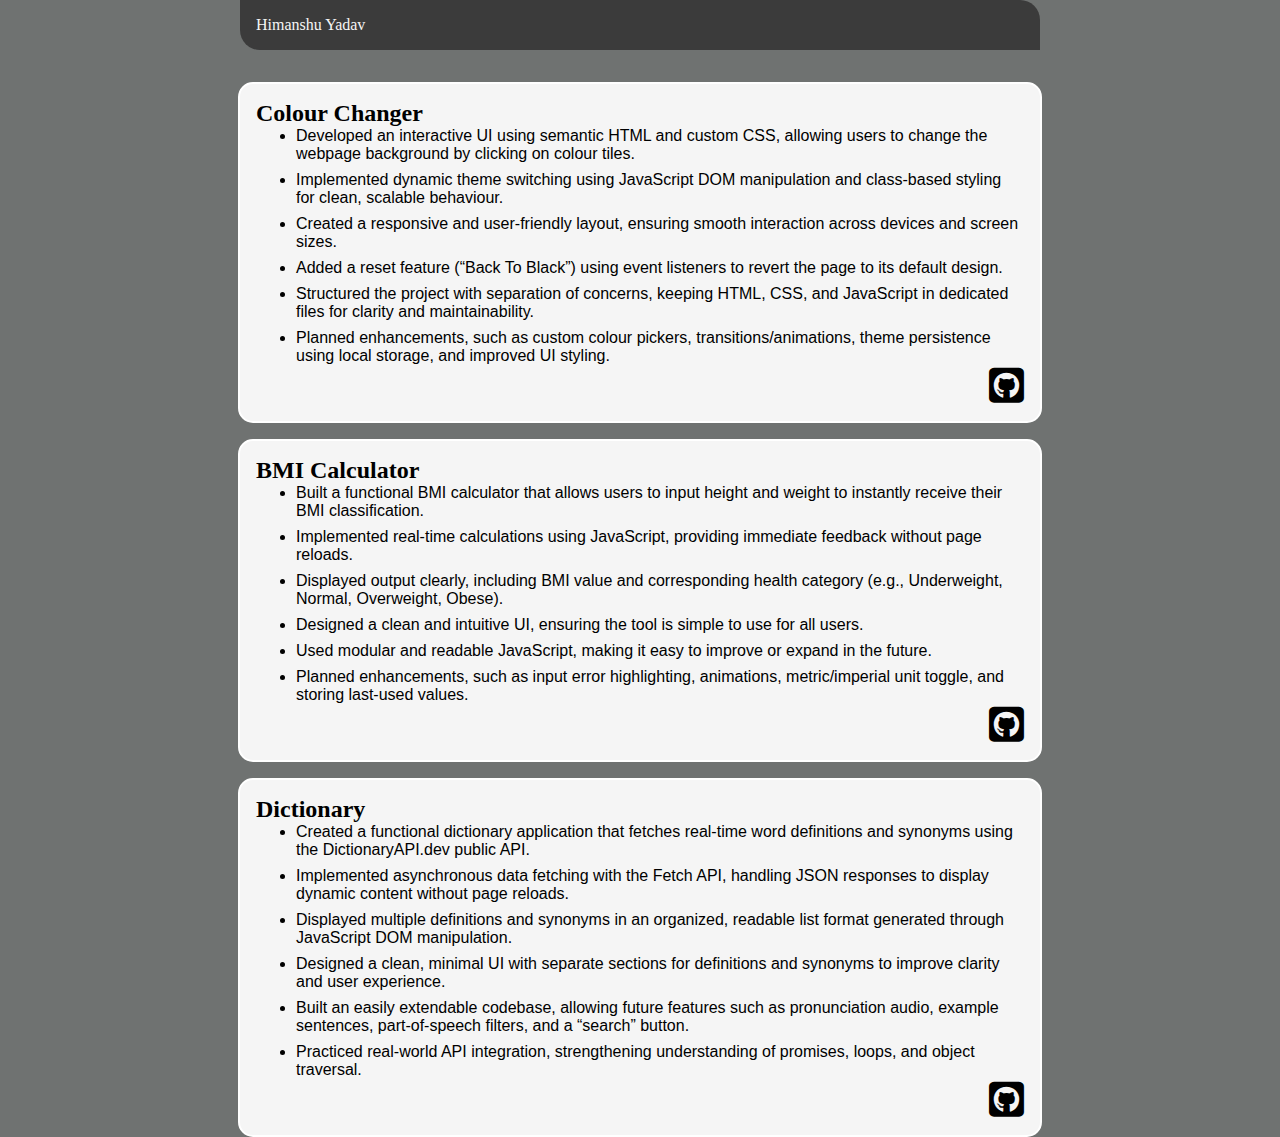
<file: index.html>
<!DOCTYPE html>
<html lang="en">
<head>
    <meta charset="UTF-8">
    <meta name="viewport" content="width=device-width, initial-scale=1.0">
    <title>Fun Projects</title>
    <link rel="stylesheet" href="style.css">
    <link rel="stylesheet" href="https://cdnjs.cloudflare.com/ajax/libs/font-awesome/6.5.0/css/all.min.css">
    <script> const socket = new WebSocket("ws://" + location.host); socket.onmessage = (e) => { if (e.data === "reload") { location.reload(); } }; </script>
</head>
<body>
    <nav>
        <div id="name">Himanshu Yadav</div>
    </nav>
    <div id="container">
        <div class="card fade-in">
            <h2>Colour Changer</h2>
            <ul>
                <li>Developed an interactive UI using semantic HTML and custom CSS, allowing users to change the webpage background by clicking on colour tiles.</li>
                <li>Implemented dynamic theme switching using JavaScript DOM manipulation and class-based styling for clean, scalable behaviour.</li>
                <li>Created a responsive and user-friendly layout, ensuring smooth interaction across devices and screen sizes.</li>
                <li>Added a reset feature (“Back To Black”) using event listeners to revert the page to its default design.</li>
                <li>Structured the project with separation of concerns, keeping HTML, CSS, and JavaScript in dedicated files for clarity and maintainability.</li>
                <li>Planned enhancements, such as custom colour pickers, transitions/animations, theme persistence using local storage, and improved UI styling.</li>
            </ul>
            <div id="1">
                <i class="fa-brands fa-square-github link"></i>
            </div>
        </div>
        <div class="card fade-in">
            <h2>BMI Calculator</h2>
            <ul>
                <li>Built a functional BMI calculator that allows users to input height and weight to instantly receive their BMI classification.</li>
                <li>Implemented real-time calculations using JavaScript, providing immediate feedback without page reloads.</li>
                <li>Displayed output clearly, including BMI value and corresponding health category (e.g., Underweight, Normal, Overweight, Obese).</li>
                <li>Designed a clean and intuitive UI, ensuring the tool is simple to use for all users.</li>
                <li>Used modular and readable JavaScript, making it easy to improve or expand in the future.</li>
                <li>Planned enhancements, such as input error highlighting, animations, metric/imperial unit toggle, and storing last-used values.</li>
            </ul>
            <div id="2">
                <i class="fa-brands fa-square-github link"></i>
            </div>
        </div>
        <div class="card fade-in">
            <h2>Dictionary</h2>
            <ul>
                <li>Created a functional dictionary application that fetches real-time word definitions and synonyms using the DictionaryAPI.dev public API.</li>
                <li>Implemented asynchronous data fetching with the Fetch API, handling JSON responses to display dynamic content without page reloads.</li>
                <li>Displayed multiple definitions and synonyms in an organized, readable list format generated through JavaScript DOM manipulation.</li>
                <li>Designed a clean, minimal UI with separate sections for definitions and synonyms to improve clarity and user experience.</li>
                <li>Built an easily extendable codebase, allowing future features such as pronunciation audio, example sentences, part-of-speech filters, and a “search” button.</li>
                <li>Practiced real-world API integration, strengthening understanding of promises, loops, and object traversal.</li>
            </ul>
            <div id="3">
                <i class="fa-brands fa-square-github link"></i>
            </div>
        </div>
    </div>

    <script src="logic.js"></script>
</body>
</html>
</file>
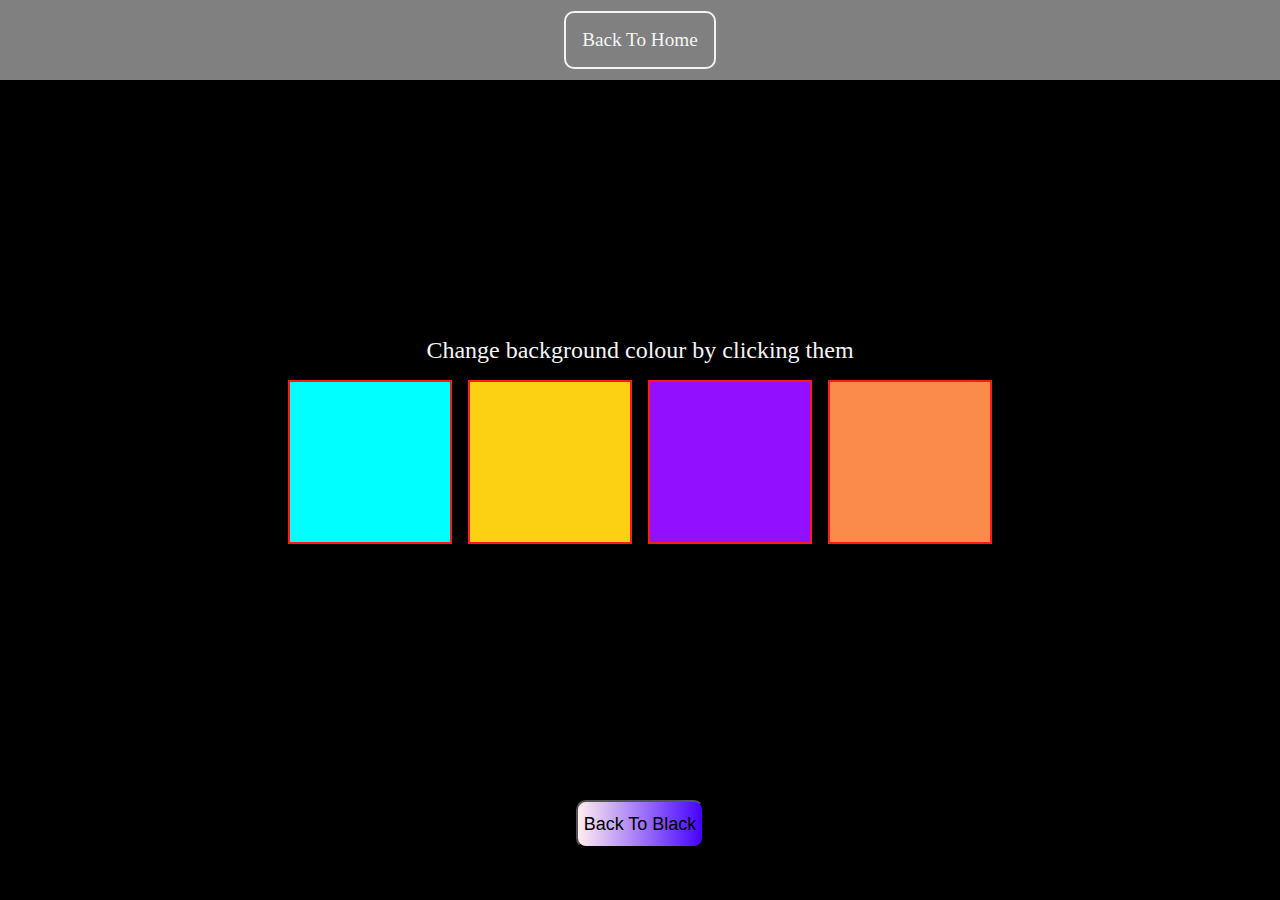
<file: Project-1_Color_Change/index.html>
<!DOCTYPE html>
<html lang="en">
<head>
    <meta charset="UTF-8">
    <meta name="viewport" content="width=device-width, initial-scale=1.0">
    <title>Colour Changer</title>
    <link rel="stylesheet" href="style.css">
     <script> const socket = new WebSocket("ws://" + location.host); socket.onmessage = (e) => { if (e.data === "reload") { location.reload(); } }; </script>
</head>
<body>
    <nav>
        <div>Back To Home</div>
    </nav>
    <div id="container">
        <p>Change background colour by clicking them</p>
        <div id="colors">
            <div class="color1" id="c1"></div>
            <div class="color2" id="c2"></div>
            <div class="color3" id="c3"></div>
            <div class="color4" id="c4"></div>
        </div>
    </div>

    <div id="btnContainer"><button id="btn">Back To Black</button></div>

    <script src="logic.js"></script>
</body>
</html>
</file>
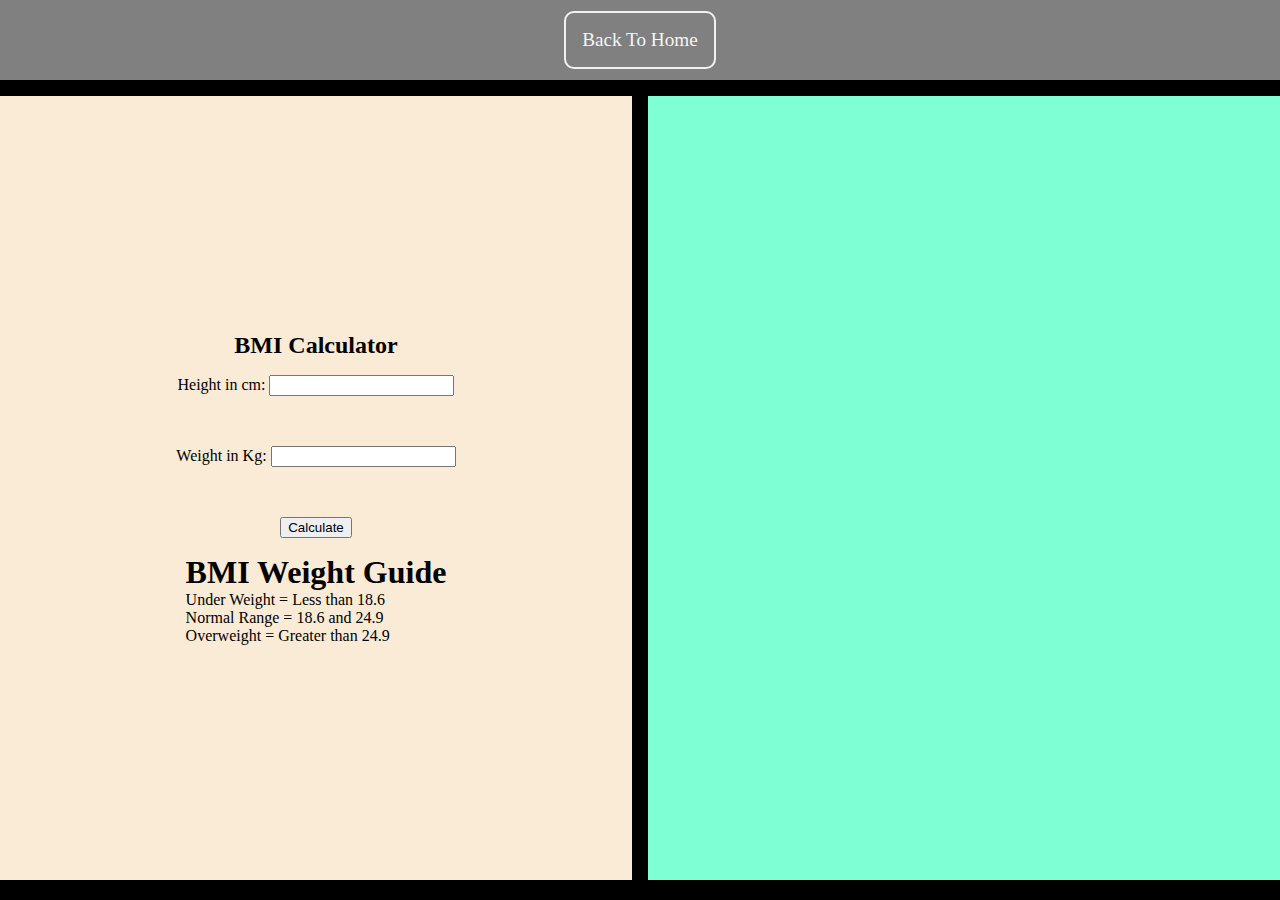
<file: Project-2_BMI_Calculator/index.html>
<!DOCTYPE html>
<html lang="en">
<head>
    <meta charset="UTF-8">
    <meta name="viewport" content="width=device-width, initial-scale=1.0">
    <title>Body Mass Index (BMI)</title>
    <link rel="stylesheet" href="style.css">
     <script> const socket = new WebSocket("ws://" + location.host); socket.onmessage = (e) => { if (e.data === "reload") { location.reload(); } }; </script>
</head>
<body>
    <nav>
        <div>Back To Home</div>
    </nav>

    <div id="container">
        <div id="input-area">
            <h2>BMI Calculator</h2>
            <div>
                <label for="height">Height in cm:</label>
                <input type="text" id="height">
            </div>
            <br>
            <div>
                <label for="weight">Weight in Kg:</label>
                <input type="text" id="weight">
            </div>
            <br>

            <div><button>Calculate</button></div>

            <div>
                <h1>BMI Weight Guide</h1>
                <p>Under Weight = Less than 18.6</p>
                <p>Normal Range = 18.6 and 24.9</p>
                <p>Overweight = Greater than 24.9</p>
            </div>
        </div>
        <div id="output-area">
        </div>
    </div>
    <script src="logic.js"></script>
</body>
</html>
</file>
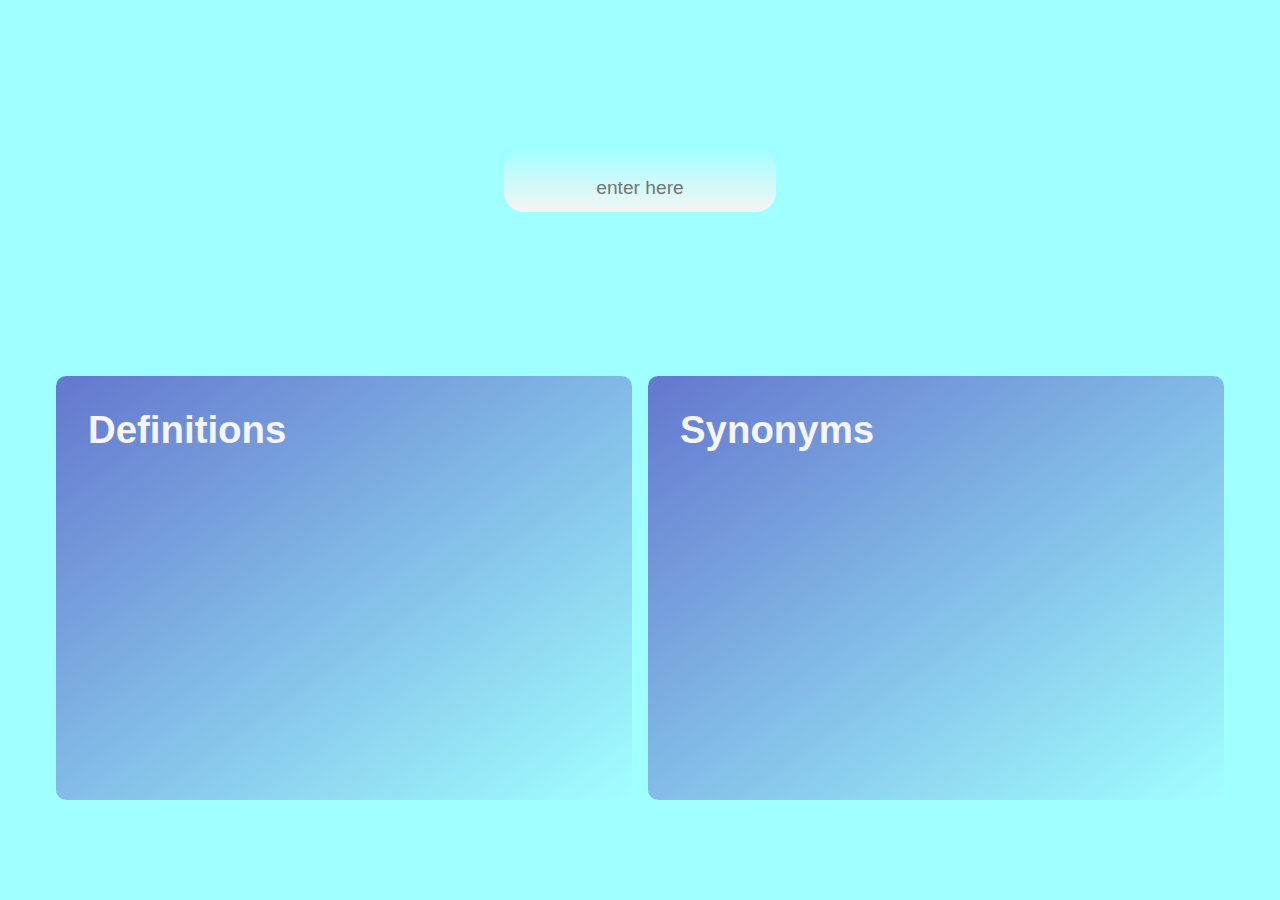
<file: Project-3_Words/index.html>
<!DOCTYPE html>
<html lang="en">
<head>
    <meta charset="UTF-8">
    <meta name="viewport" content="width=device-width, initial-scale=1.0">
    <title>Dictionary</title>
    <link rel="stylesheet" href="style.css">
</head>
<body>

    <div id="input">
        <input type="text" name="" id="word" placeholder="enter here">
    </div>

    <div id="container">
        <div id="dif">
            <h1>Definitions</h1>
            <p id="explaination"></p>
        </div>
        <div id="syn">
            <h1>Synonyms</h1>
            <p id="synonyms"></p>
        </div>
    </div>

    <script src="logic.js"></script>
</body>
</html>
</file>
<file: style.css>
*{
    margin: 0%;
}

body{
    height: 100vh;
    background-color: rgb(111, 114, 113);
    display: flex;
    align-items: center;
    flex-direction: column;
    gap: 2rem;
    overflow-x: hidden;
}

nav{
    height: 5rem;
    width: 60vw;
    background-color: #3b3b3b;
    color: whitesmoke;
    border-radius: 0 20px;
    padding: 1rem;
}

#container{
    display: flex;
    flex-direction: column;
    gap: 1rem;
}
.card{
    height: auto;
    width: 60vw;
    background-color: rgb(245, 245, 245);
    border: 2px double rgb(255, 255, 255);
    border-radius: 15px;
    padding: 1rem;
    cursor: pointer;    
    transition: all 0.5s ease;
    ul{
        display: flex;
        flex-direction: column;
        gap: 0.5rem;
        font-family: sans-serif;
    }
    .link{
        float: right;
        font-size: 40px;
    }
}

.card:hover{
    transform: translateY(-5px) scale(1.01);
    box-shadow: 1px 2px 9px red;
}

.fade-in{
    animation: fadeIn 2s ease;
}
@keyframes fadeIn{
    0%
    {
        transform: translateX(100%);
        opacity: 0;
    }
    100%{
        transform: translateX(0);
        opacity: 1;
    }
}

@media screen and (max-width: 950px) {
    nav{
        width: 80vw;
        min-height: 10vh;
    }
    .card{
        height: auto;
        width: 80vw;
    }
}
</file>
<file: Project-1_Color_Change/style.css>
*{
    margin: 0%;
}

body{
    height: 100vh;
    width: auto;
    background-color: black;
}

nav{
    height: 5rem;
    background-color: gray;
    display: flex;
    align-items: center;
    justify-content: center;
    div{
        border: 2px solid #f2f2f2;
        padding: 1rem;
        font-size: larger;
        color: whitesmoke;
        border-radius: 10px;
    }
}

#container{
    height: 80vh;
    display: flex;
    align-items: center;
    justify-content: center;
    flex-direction: column;
    gap: 1rem;

    p{
        color: whitesmoke;
        font-size: x-large;
    }
    #colors{
        display: flex;
        gap: 1rem;
        div{
            height: 10rem;
            width: 10rem;
            border: 2px double rgb(255, 27, 27);
        }
    }
}

#btnContainer{
    display: flex;
    justify-content: center;
    height: 3rem;
    button{
        font-size: large;
        border-radius: 10px;
        outline: none;
        bottom: none;
        background: linear-gradient(90deg, rgb(255, 238, 238), rgb(69, 2, 255));
    }
}

@media screen and (max-width: 450px) {
    #container{
        height: 100vh;
    }
    #colors{
        flex-direction: column;
    }
}

.color1{
    background-color: aqua;
}
.color2{
    background-color: rgb(252, 209, 20);
}
.color3{
    background-color: rgb(147, 15, 255);
}
.color4{
    background-color: rgb(250, 139, 75);
}
.clrblack{
    background-color: black;
}
</file>
<file: Project-2_BMI_Calculator/style.css>
*{
    margin: 0%;
}

body{
    height: 100vh;
    width: auto;
    background-color: black;
}

nav{
    height: 5rem;
    background-color: gray;
    display: flex;
    align-items: center;
    justify-content: center;
    div{
        border: 2px solid #f2f2f2;
        padding: 1rem;
        font-size: larger;
        color: whitesmoke;
        border-radius: 10px;
    }
}

#container{
    display: flex;
    gap: 1rem;
    height: 85vh;
    margin-top: 1rem;

    #input-area{
        height: 80vh;
        width: 50%;
        background-color: antiquewhite;
        padding: 2rem;
        display: flex;
        flex-direction: column;
        align-items: center;
        justify-content: center;
        gap: 1rem;
    }
    
    #output-area{
        height: 80vh;
        width: 50%;
        background-color: aquamarine;
        padding: 2rem;
    }
}
</file>
<file: Project-3_Words/style.css>
*{
    margin: 0%;
}

body{
    height: 100vh;
    background-color: rgb(160, 255, 255);
    font-family: sans-serif;
}
#input{
    height: 40vh;
    display: flex;
    align-items: center;
    justify-content: center;
}

input{
    height: 3rem;
    width: 15rem;
    font-size: larger;
    padding: 1rem 1rem 0 1rem;
    border: none;
    text-align: center;
    outline: none;
    border-radius: 20px;
    background: linear-gradient(180deg, rgb(160, 255, 255), whitesmoke);
}

#container{
    display: flex;
    justify-content: center;
    gap: 1rem;
    margin-top: 1rem;
    width: 90vw;
    justify-self: center;
}
#dif, #syn{
    min-height: 40vh;
    min-width: 40vw;
    background: linear-gradient(325deg, rgb(160, 255, 255), rgba(94, 105, 201, 0.904));
    overflow-y: auto;
    padding: 2rem;
    color: whitesmoke;
    font-size: larger;
    border-radius: 10px;
}

@media screen and (max-width:450px){
    #container{
        flex-direction: column;
        justify-self: center;
    }
}
</file>
